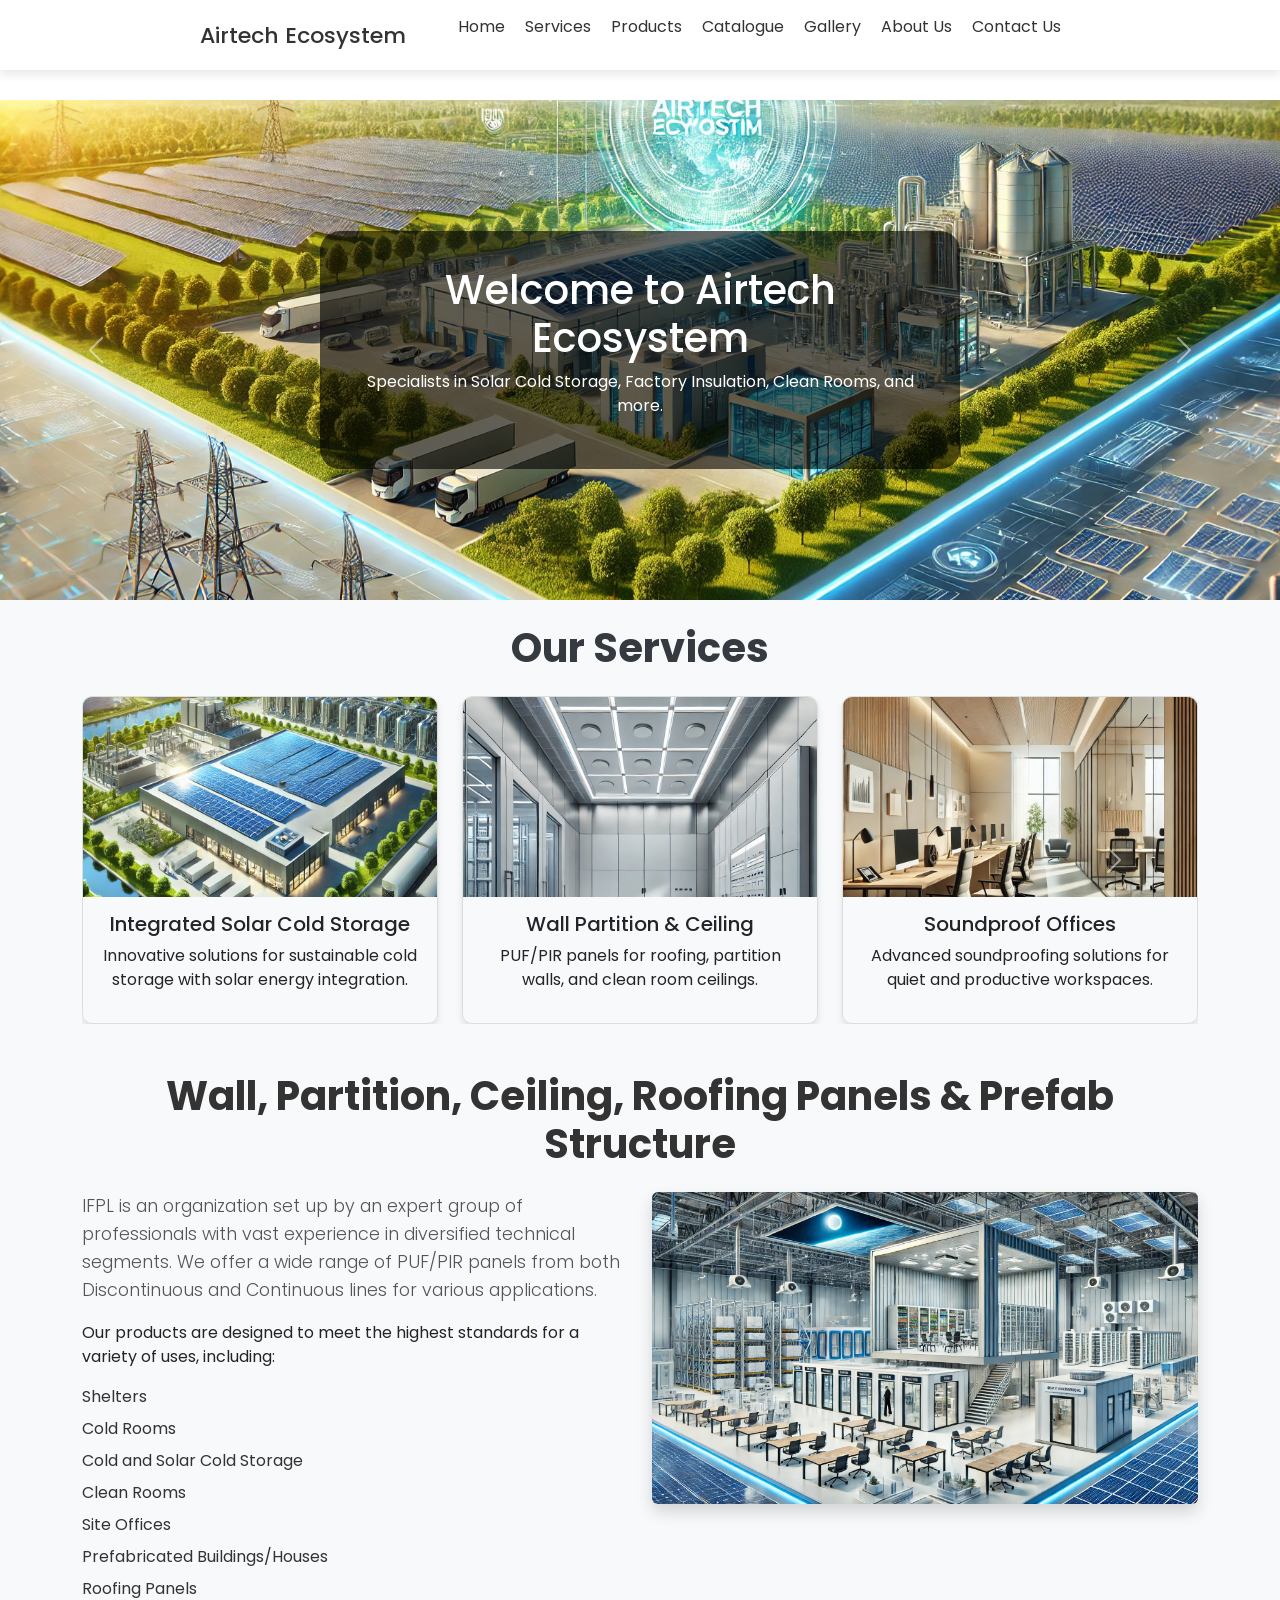
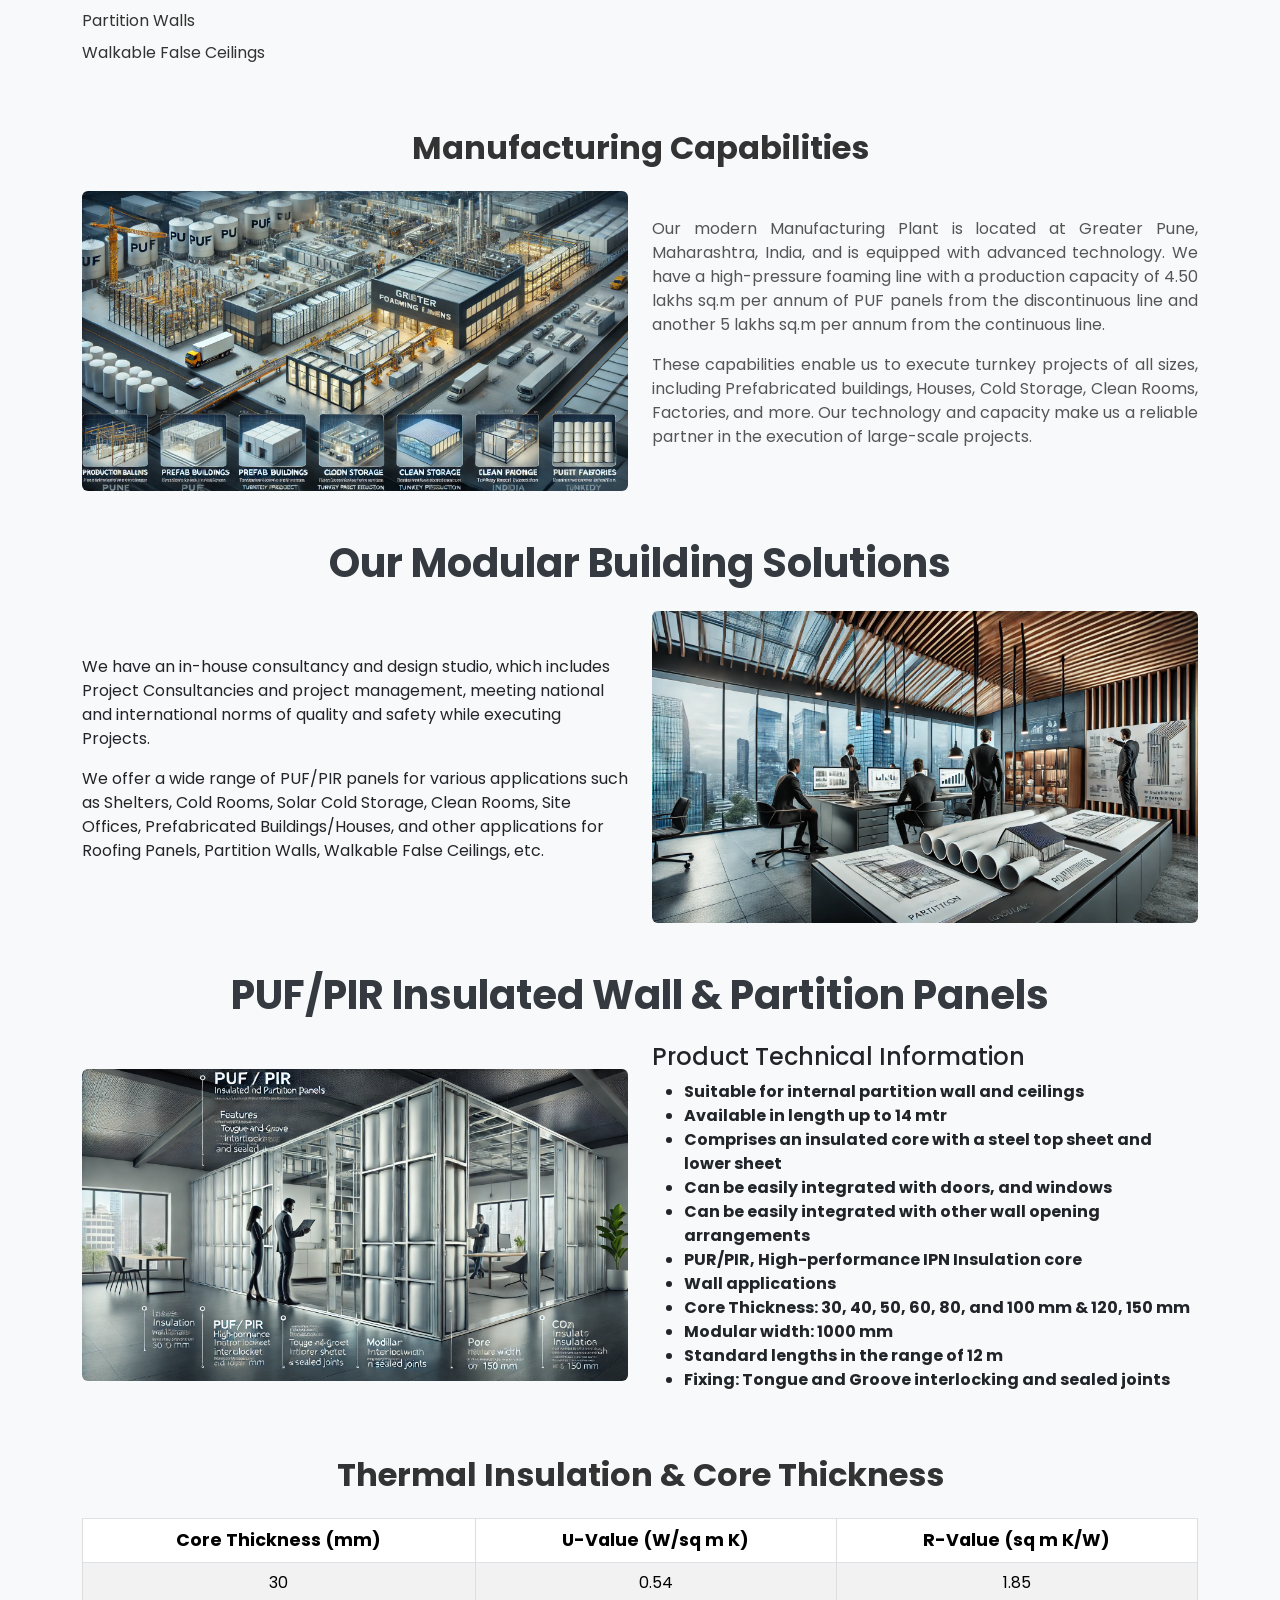
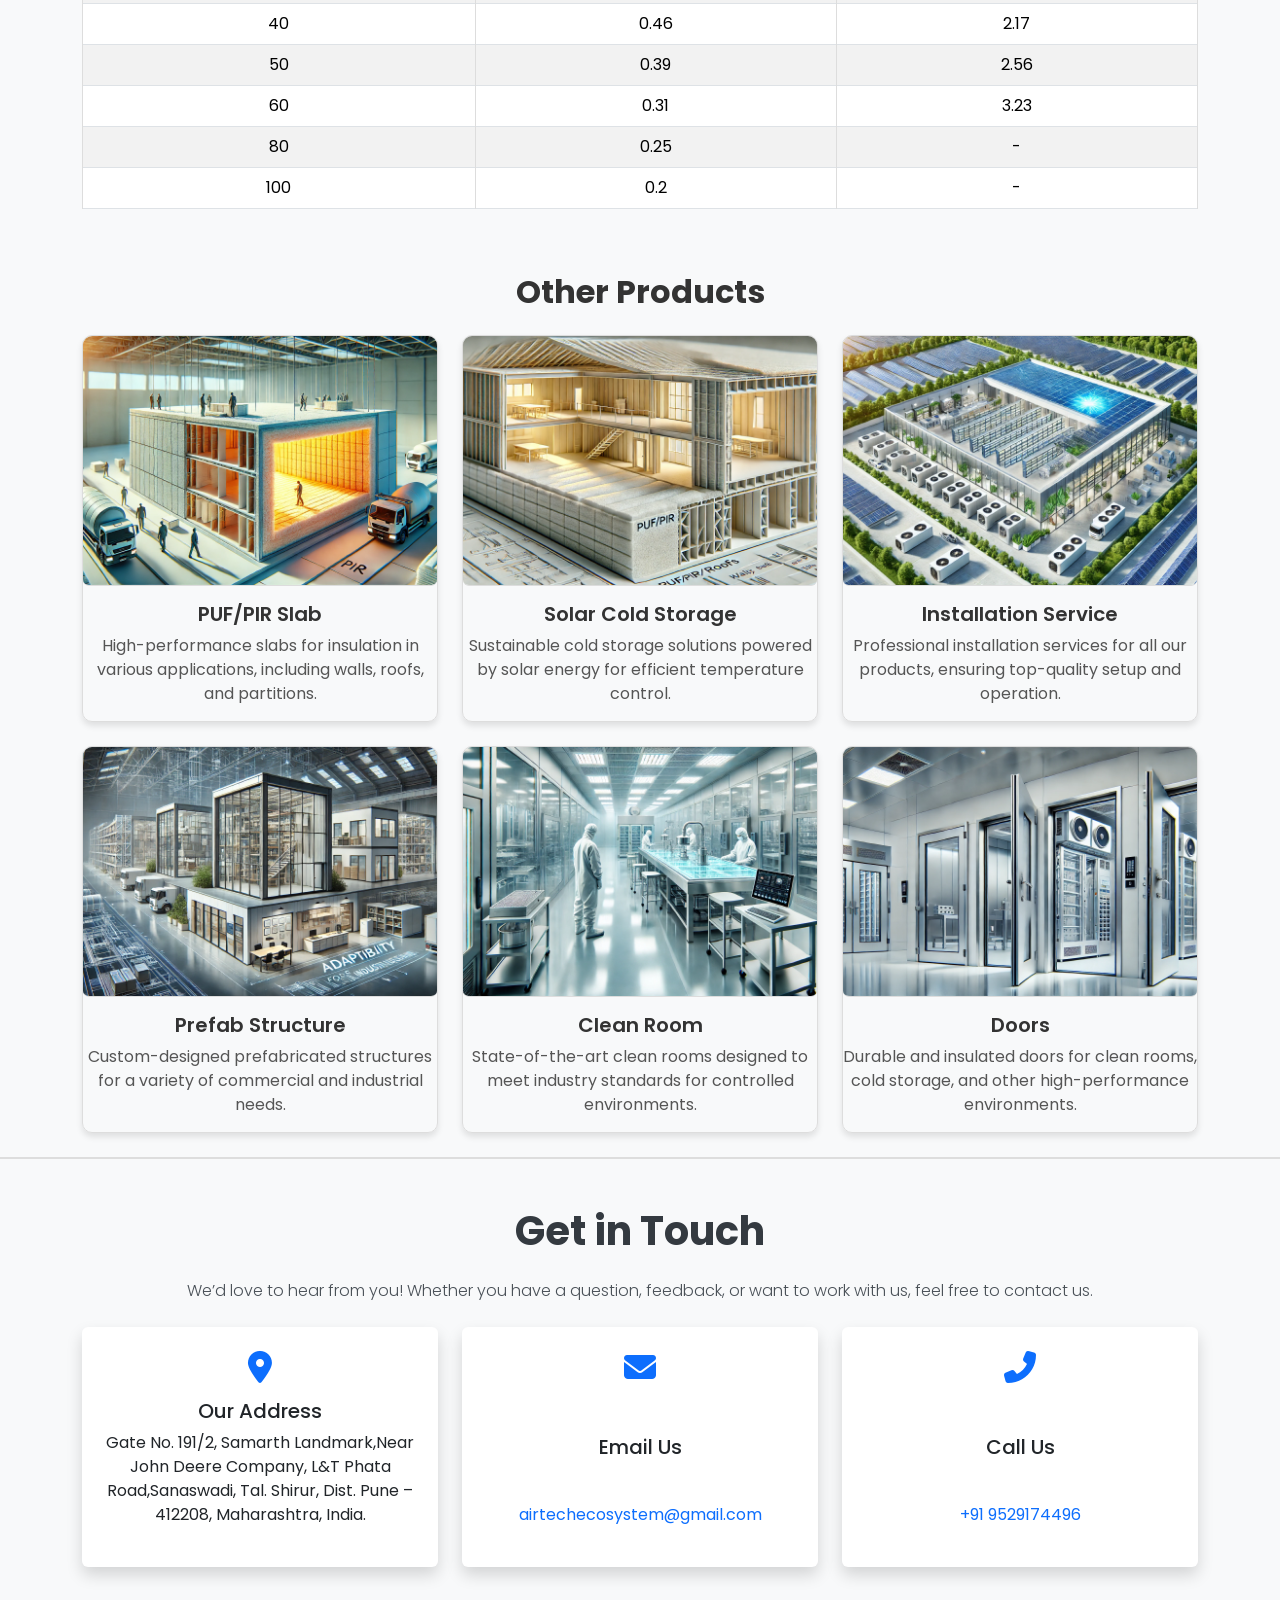
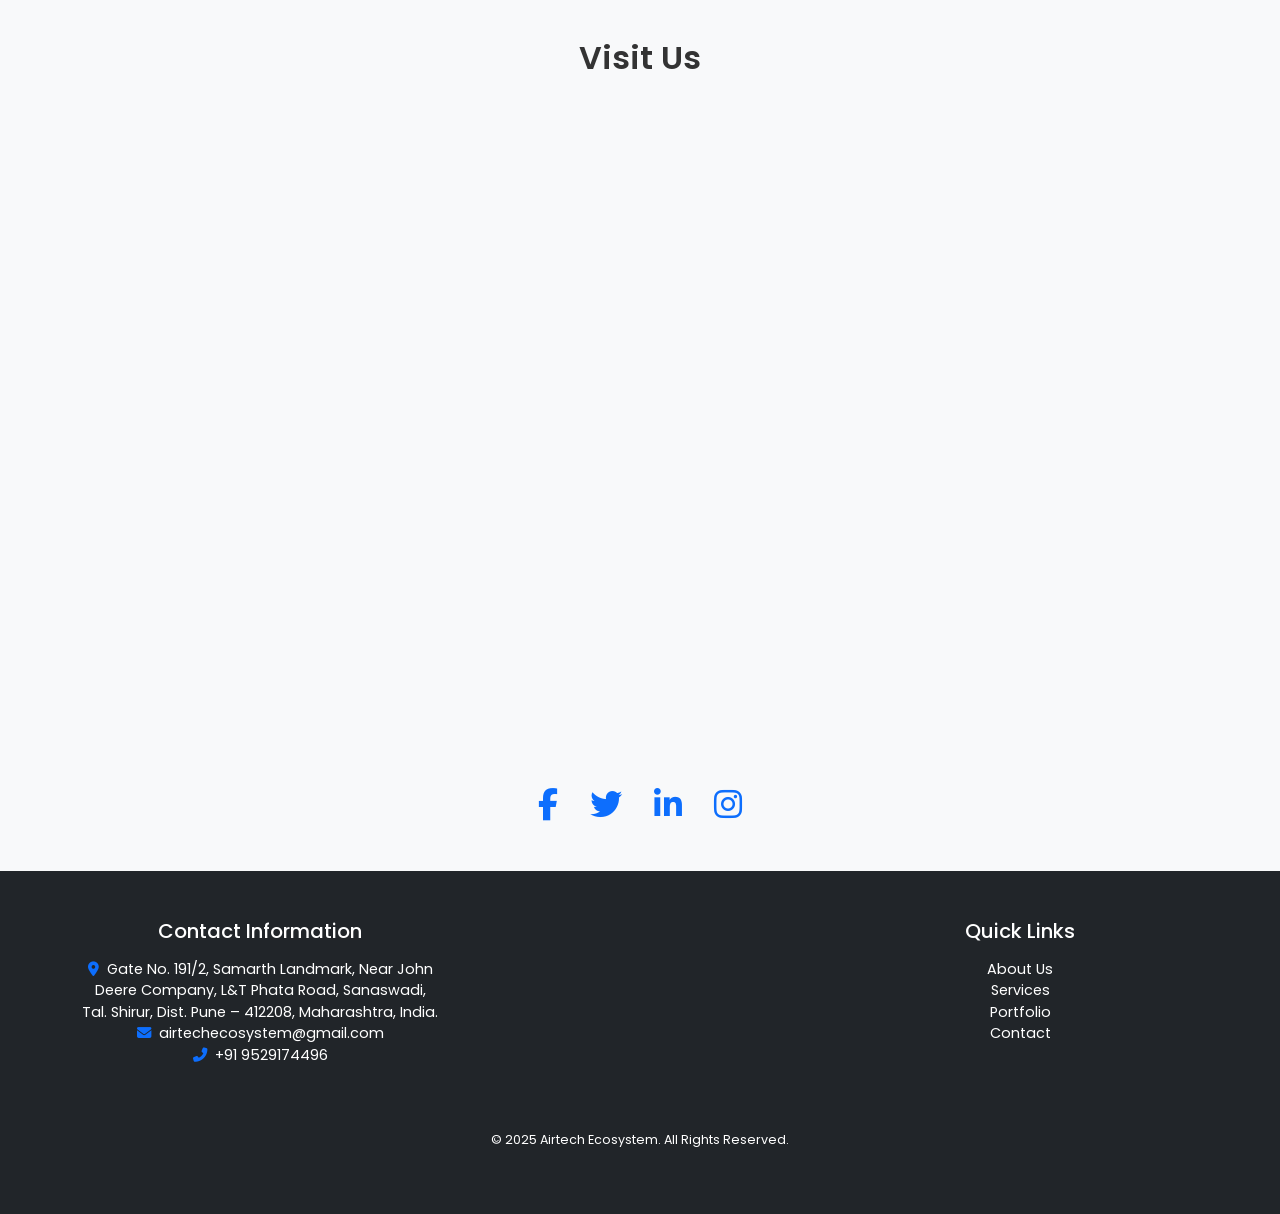
<file: index.html>
<!DOCTYPE html>
<html lang="en">
<head>
    <meta charset="UTF-8" />
    <meta http-equiv="X-UA-Compatible" content="IE=edge" />
    <meta name="viewport" content="width=device-width, initial-scale=1.0" />

    <!-- Primary Meta Tags -->
<title>Airtech Ecosystem | Solar Cold Storage & Clean Room Experts</title>
<meta name="title" content="Airtech Ecosystem | Solar Cold Storage & Clean Room Experts">
<meta name="description" content="Airtech Ecosystem specializes in Solar Cold Storage, Factory Insulation, Clean Rooms, and energy-efficient solutions. Explore our eco-friendly products and services.">

<!-- Keywords (Optional but less effective in modern SEO) -->
<meta name="keywords" content="Airtech, Solar Cold Storage, Factory Insulation, Clean Rooms, Eco Products, Cold Chain Solutions">

<!-- Author -->
<meta name="author" content="Airtech Ecosystem">

<!-- Robots -->
<meta name="robots" content="index, follow">

<!-- Open Graph / Facebook -->
<meta property="og:type" content="website">
<meta property="og:url" content="https://www.airtechecosystem.com/">
<meta property="og:title" content="Airtech Ecosystem | Solar Cold Storage & Clean Room Experts">
<meta property="og:description" content="Airtech Ecosystem specializes in Solar Cold Storage, Factory Insulation, Clean Rooms, and energy-efficient solutions.">
<meta property="og:image" content="https://www.airtechecosystem.com/images/hero-image1.jpg">

<!-- Twitter -->
<meta property="twitter:card" content="summary_large_image">
<meta property="twitter:url" content="https://www.airtechecosystem.com/">
<meta property="twitter:title" content="Airtech Ecosystem | Solar Cold Storage & Clean Room Experts">
<meta property="twitter:description" content="Airtech Ecosystem specializes in Solar Cold Storage, Factory Insulation, Clean Rooms, and energy-efficient solutions.">
<meta property="twitter:image" content="https://www.airtechecosystem.com/images/hero-image1.jpg">

    <link href="https://cdn.jsdelivr.net/npm/bootstrap@5.3.0/dist/css/bootstrap.min.css" rel="stylesheet">
    <link rel="stylesheet" href="styles.css">
    <link rel="stylesheet" href="https://unicons.iconscout.com/release/v4.0.0/css/line.css" />
    <link rel="stylesheet" href="https://cdnjs.cloudflare.com/ajax/libs/animate.css/4.1.1/animate.min.css">
    <link rel="stylesheet" href="https://cdnjs.cloudflare.com/ajax/libs/font-awesome/6.7.2/css/all.min.css" integrity="sha512-Evv84Mr4kqVGRNSgIGL/F/aIDqQb7xQ2vcrdIwxfjThSH8CSR7PBEakCr51Ck+w+/U6swU2Im1vVX0SVk9ABhg==" crossorigin="anonymous" referrerpolicy="no-referrer" />
    
</head>
<body>
    <!-- Navbar with White Background -->

    <nav class="nav">
        <!-- Navigation Toggle Button (Mobile View) -->
        <i class="uil uil-bars navOpenBtn"></i>
        
        <!-- Logo -->
        <a href="#" style="text-decoration: none;" class="logo">Airtech Ecosystem</a>
  
        <!-- Navigation Links -->
        <ul class="nav-links">
          <i class="uil uil-times navCloseBtn"></i>
          <li><a href="#">Home</a></li>
          <li><a target="_self" href="#services">Services</a></li>
          <li><a href="#other-products">Products</a></li>
          <li><a href="Catalogue/Airtech Catalogue.pdf" target="_blank">Catalogue</a></li>
          <li><a href="template/gallery.html">Gallery</a></li>
          <li><a href="AboutUs.html">About Us</a></li>
          <li><a href="#contact">Contact Us</a></li>
          
        </ul>
  
        <!-- Search Icon and Search Box -->
        <i class="uil uil-search search-icon" id="searchIcon"></i>
        <div class="search-box">
          <i class="uil uil-search search-icon"></i>
          <input type="text" placeholder="Search here..." />
        </div>
      </nav>
    <!-- Hero Section -->
    <div class="hero-section position-relative"style="margin-top: 100px;">
        <!-- Bootstrap Carousel for Image Slider -->
        <div id="imageCarousel" class="carousel slide" data-bs-ride="carousel">
            <div class="carousel-inner">
                <div class="carousel-item active">
                    <img src="images/hero-image1.jpg" alt="Solar Cold Storage Solution" class="d-block w-100">
                </div>
                <div class="carousel-item">
                    <img src="images/hero-image2.jpg" alt="Solar Cold Storage Solution" class="d-block w-100">
                </div>
                <div class="carousel-item">
                    <img src="images/hero-image3.jpg" alt="Solar Cold Storage Solution" class="d-block w-100">
                </div>
                <div class="carousel-item">
                    <img src="images/hero-image4.jpg" alt="Solar Cold Storage Solution" class="d-block w-100">
                </div>
                <div class="carousel-item">
                    <img src="images/hero-image5.jpg" alt="Solar Cold Storage Solution"" class="d-block w-100">
                </div>
                <div class="carousel-item">
                    <img src="images/hero-image6.jpg" alt="Solar Cold Storage Solution" class="d-block w-100">
                </div>
            </div>
            <button class="carousel-control-prev" type="button" data-bs-target="#imageCarousel" data-bs-slide="prev">
                <span class="carousel-control-prev-icon" aria-hidden="true"></span>
                <!-- <span class="visually-hidden">Previous</span> -->
            </button>
            <button class="carousel-control-next" type="button" data-bs-target="#imageCarousel" data-bs-slide="next">
                <span class="carousel-control-next-icon" aria-hidden="true"></span>
                <!-- <span class="visually-hidden">Next</span> -->
            </button>
        </div>
        <!-- Hero Text over Carousel Images -->
        <div class="hero-text position-absolute top-50 start-50 translate-middle text-center text-white">
            <h1 class="animate__animated animate__fadeInDown">Welcome to Airtech Ecosystem</h1>
            <p class="animate__animated animate__fadeInUp">Specialists in Solar Cold Storage, Factory Insulation, Clean Rooms, and more.</p>
        </div>
    </div>
    <!-- Services Section -->
    <section id="services" class="py-4 bg-light">
        <div class="container">
            <h2 class="section-title text-center mb-4">Our Services</h2>
            <div id="servicesCarousel" class="carousel slide" data-bs-ride="carousel">
                <div class="carousel-inner">
                    <!-- First Slide -->
                    <div class="carousel-item active">
                        <div class="row">
                            <div class="col-md-4">
                                <div class="service-box text-center">
                                    <img src="images/service-1.jpg" alt="Solar Cold Storage" class="service-img">
                                    <div class="service-content">
                                        <h5 class="service-title">Integrated Solar Cold Storage</h5>
                                        <p class="service-text">Innovative solutions for sustainable cold storage with solar energy integration.</p>
                                    </div>
                                </div>
                            </div>
                            <div class="col-md-4">
                                <div class="service-box text-center">
                                    <img src="images/service-21.jpg" alt="Partition & Ceiling" class="service-img">
                                    <div class="service-content">
                                        <h5 class="service-title">Wall Partition & Ceiling</h5>
                                        <p class="service-text">PUF/PIR panels for roofing, partition walls, and clean room ceilings.</p>
                                    </div>
                                </div>
                            </div>
                            <div class="col-md-4">
                                <div class="service-box text-center">
                                    <img src="images/service-3.jpg" alt="Soundproof Offices" class="service-img">
                                    <div class="service-content">
                                        <h5 class="service-title">Soundproof Offices</h5>
                                        <p class="service-text">Advanced soundproofing solutions for quiet and productive workspaces.</p>
                                    </div>
                                </div>
                            </div>
                        </div>
                    </div>
                    <!-- Second Slide -->
                    <div class="carousel-item">
                        <div class="row">
                            <div class="col-md-4">
                                <div class="service-box text-center">
                                    <img src="images/service-4.jpg" alt="Factory Insulation" class="service-img">
                                    <div class="service-content">
                                        <h5 class="service-title">Factory Insulation</h5>
                                        <p class="service-text">Expert solutions for thermal insulation in industrial and factory settings.</p>
                                    </div>
                                </div>
                            </div>
                            <div class="col-md-4">
                                <div class="service-box text-center">
                                    <img src="images/service-5.jpg" alt="Clean Rooms" class="service-img">
                                    <div class="service-content">
                                        <h5 class="service-title">Clean Rooms</h5>
                                        <p class="service-text">Design and build cleanrooms with industry-standard PUF and PIR panels.</p>
                                    </div>
                                </div>
                            </div>
                            <div class="col-md-4">
                                <div class="service-box text-center">
                                    <img src="images/service-6.jpg" alt="Refrigeration Systems" class="service-img">
                                    <div class="service-content">
                                        <h5 class="service-title">Refrigeration Systems</h5>
                                        <p class="service-text">Custom-built refrigeration systems tailored to your specific needs.</p>
                                    </div>
                                </div>
                            </div>
                        </div>
                    </div>
                </div>
                <!-- Carousel Controls -->
                <button class="carousel-control-prev" type="button" data-bs-target="#servicesCarousel" data-bs-slide="prev">
                    <span class="carousel-control-prev-icon" aria-hidden="true"></span>
                    <span class="visually-hidden">Previous</span>
                </button>
                <button class="carousel-control-next" type="button" data-bs-target="#servicesCarousel" data-bs-slide="next">
                    <span class="carousel-control-next-icon" aria-hidden="true"></span>
                    <span class="visually-hidden">Next</span>
                </button>
            </div>
        </div>
    </section>


    <!-- Wall, Partition, Ceiling, Roofing Panels & Prefab Structure Section -->
    <section id="panels" class="py-4 bg-light">
        <div class="container">
            <h2 class="section-title text-center mb-4">Wall, Partition, Ceiling, Roofing Panels & Prefab Structure</h2>
            <div class="row">
                <div class="col-md-6">
                    <p class="lead">IFPL is an organization set up by an expert group of professionals with vast experience in diversified technical segments. We offer a wide range of PUF/PIR panels from both Discontinuous and Continuous lines for various applications.</p>
                    <p>Our products are designed to meet the highest standards for a variety of uses, including:</p>
                    <ul>
                        <li>Shelters</li>
                        <li>Cold Rooms</li>
                        <li>Cold and Solar Cold Storage</li>
                        <li>Clean Rooms</li>
                        <li>Site Offices</li>
                        <li>Prefabricated Buildings/Houses</li>
                        <li>Roofing Panels</li>
                        <li>Partition Walls</li>
                        <li>Walkable False Ceilings</li>
                    </ul>
                </div>
                <div class="col-md-6">
                    <img src="images/panels-image.jpg" alt="PUF/PIR Panels" class="img-fluid rounded shadow">
                </div>
            </div>
        </div>
    </section>
    
<section id="manufacturing-capabilities" class="py-4 bg-light">
    <div class="container">
        <h2 class="section-title text-center mb-4">Manufacturing Capabilities</h2>
        <div class="row align-items-center">
            <!-- Image Column (Left side on larger screens) -->
            <div class="col-md-6 order-md-1 mb-4 mb-md-0">
                <img src="images/manufacturing-plant.jpg" alt="Manufacturing Plant" class="img-fluid rounded">
            </div>
            <!-- Text Content Column (Right side on larger screens) -->
            <div class="col-md-6 order-md-2">
                <p class="text-justify">
                    Our modern Manufacturing Plant is located at Greater Pune, Maharashtra, India, and is equipped with advanced technology. 
                    We have a high-pressure foaming line with a production capacity of 4.50 lakhs sq.m per annum of PUF panels from the discontinuous line and another 5 lakhs sq.m per annum from the continuous line.
                </p>
                <p class="text-justify">
                    These capabilities enable us to execute turnkey projects of all sizes, including Prefabricated buildings, Houses, Cold Storage, Clean Rooms, Factories, and more. Our technology and capacity make us a reliable partner in the execution of large-scale projects.
                </p>
            </div>
        </div>
    </div>
</section>

<!-- Wall, Partition, Ceiling, Roofing Panels & Prefab Structure Section -->
<section id="wall-partition-ceiling" class="py-4 bg-light">
    <div class="container">
        <h2 class="section-title text-center mb-4">Our Modular Building Solutions</h2>
        <div class="row align-items-center">
            <!-- Text Content Column (Left side on larger screens) -->
            <div class="col-md-6">
                <p class="text-justify">
                    We have an in-house consultancy and design studio, which includes Project Consultancies and project management, meeting national and international norms of quality and safety while executing Projects.
                </p>
                <p class="text-justify">
                    We offer a wide range of PUF/PIR panels for various applications such as Shelters, Cold Rooms, Solar Cold Storage, Clean Rooms, Site Offices, Prefabricated Buildings/Houses, and other applications for Roofing Panels, Partition Walls, Walkable False Ceilings, etc.
                </p>
            </div>
            <!-- Image Column (Right side on larger screens) -->
            <div class="col-md-6">
                <img src="images/partition-ceiling-panels.jpg" alt="Wall, Partition, Ceiling, Roofing Panels" class="img-fluid rounded">
            </div>
        </div>
    </div>
</section>




<section id="puf-pir-panels" class="py-4 bg-light">
    <div class="container">
        <h2 class="section-title text-center mb-4">PUF/PIR Insulated Wall & Partition Panels</h2>
        <div class="row align-items-center">
            <div class="col-md-6 order-md-1">
                <img src="images/puf-pir-panels.jpg" alt="PUF/PIR Insulated Wall & Partition Panels" class="img-fluid rounded">
            </div>
            <div class="col-md-6 order-md-2">
                <h4>Product Technical Information</h4>
                <ul class="custom-bullets">
                    <li><strong>Suitable for internal partition wall and ceilings</strong></li>
                    <li><strong>Available in length up to 14 mtr</strong></li>
                    <li><strong>Comprises an insulated core with a steel top sheet and lower sheet</strong></li>
                    <li><strong>Can be easily integrated with doors, and windows</strong></li>
                    <li><strong>Can be easily integrated with other wall opening arrangements</strong></li>
                    <li><strong>PUR/PIR, High-performance IPN Insulation core</strong></li>
                    <li><strong>Wall applications</strong></li>
                    <li><strong>Core Thickness: 30, 40, 50, 60, 80, and 100 mm & 120, 150 mm</strong></li>
                    <li><strong>Modular width: 1000 mm</strong></li>
                    <li><strong>Standard lengths in the range of 12 m</strong></li>
                    <li><strong>Fixing: Tongue and Groove interlocking and sealed joints</strong></li>
                </ul>
            </div>
        </div>
    </div>
</section>
<section id="thermal-insulation" class="py-4 bg-light">
    <div class="container">
        <h2 class="section-title text-center mb-4">Thermal Insulation & Core Thickness</h2>
        <div class="table-responsive">
            <table class="table table-bordered table-striped text-center">
                <thead>
                    <tr>
                        <th>Core Thickness (mm)</th>
                        <th>U-Value (W/sq m K)</th>
                        <th>R-Value (sq m K/W)</th>
                    </tr>
                </thead>
                <tbody>
                    <tr>
                        <td>30</td>
                        <td>0.54</td>
                        <td>1.85</td>
                    </tr>
                    <tr>
                        <td>40</td>
                        <td>0.46</td>
                        <td>2.17</td>
                    </tr>
                    <tr>
                        <td>50</td>
                        <td>0.39</td>
                        <td>2.56</td>
                    </tr>
                    <tr>
                        <td>60</td>
                        <td>0.31</td>
                        <td>3.23</td>
                    </tr>
                    <tr>
                        <td>80</td>
                        <td>0.25</td>
                        <td>-</td> <!-- No R-value provided for 80mm -->
                    </tr>
                    <tr>
                        <td>100</td>
                        <td>0.2</td>
                        <td>-</td> <!-- No R-value provided for 100mm -->
                    </tr>
                </tbody>
            </table>
        </div>
    </div>
</section>



<section id="other-products" class="py-4 bg-light">
    <div class="container">
        <h2 class="section-title text-center mb-4">Other Products</h2>
        <div class="row">
            <div class="col-md-4">
                <div class="product-box text-center">
                    <img src="images/puf-pir-slab.jpg" alt="PUF/PIR Slab" class="img-fluid rounded">
                    <h5 class="product-title mt-3">PUF/PIR Slab</h5>
                    <p class="product-description">High-performance slabs for insulation in various applications, including walls, roofs, and partitions.</p>
                </div>
            </div>
            <div class="col-md-4">
                <div class="product-box text-center">
                    <img src="images/solar-cold-storage.jpg" alt="Solar Cold Storage" class="img-fluid rounded">
                    <h5 class="product-title mt-3">Solar Cold Storage</h5>
                    <p class="product-description">Sustainable cold storage solutions powered by solar energy for efficient temperature control.</p>
                </div>
            </div>
            <div class="col-md-4">
                <div class="product-box text-center">
                    <img src="images/installation-service.jpg" alt="Installation Service" class="img-fluid rounded">
                    <h5 class="product-title mt-3">Installation Service</h5>
                    <p class="product-description">Professional installation services for all our products, ensuring top-quality setup and operation.</p>
                </div>
            </div>
            <div class="col-md-4 mt-4">
                <div class="product-box text-center">
                    <img src="images/prefab-structure.jpg" alt="Prefab Structure" class="img-fluid rounded">
                    <h5 class="product-title mt-3">Prefab Structure</h5>
                    <p class="product-description">Custom-designed prefabricated structures for a variety of commercial and industrial needs.</p>
                </div>
            </div>
            <div class="col-md-4 mt-4">
                <div class="product-box text-center">
                    <img src="images/clean-room.jpg" alt="Clean Room" class="img-fluid rounded">
                    <h5 class="product-title mt-3">Clean Room</h5>
                    <p class="product-description">State-of-the-art clean rooms designed to meet industry standards for controlled environments.</p>
                </div>
            </div>
            <div class="col-md-4 mt-4">
                <div class="product-box text-center">
                    <img src="images/doors.jpg" alt="Doors" class="img-fluid rounded">
                    <h5 class="product-title mt-3">Doors</h5>
                    <p class="product-description">Durable and insulated doors for clean rooms, cold storage, and other high-performance environments.</p>
                </div>
            </div>
        </div>
    </div>
</section>




    <!-- Contact Section -->
   <!-- Contact Section (Get in Touch) -->
   <section id="contact" class="contact-info text-center py-5 bg-light">
    <div class="container">
        <h2 class="section-title mb-4">Get in Touch</h2>
        <p class="lead mb-4">We’d love to hear from you! Whether you have a question, feedback, or want to work with us, feel free to contact us.</p>
        
        <div class="row">
            <!-- Address -->
            <div class="col-12 col-md-4 mb-4">
                <div class="contact-item bg-white p-4 rounded shadow d-flex flex-column justify-content-between h-100">
                    <i class="fas fa-map-marker-alt fa-2x mb-3 text-primary"></i>
                    <h5 class="contact-title">Our Address</h5>
                    <p>Gate No. 191/2, Samarth Landmark,Near John Deere Company, L&T Phata Road,Sanaswadi, Tal. Shirur, Dist. Pune – 412208, Maharashtra, India.</p>
                </div>
            </div>

            <!-- Email -->
            <div class="col-12 col-md-4 mb-4">
                <div class="contact-item bg-white p-4 rounded shadow d-flex flex-column justify-content-between h-100">
                    <i class="fas fa-envelope fa-2x mb-3 text-primary"></i>
                    <h5 class="contact-title">Email Us</h5>
                    <p><a href="mailto:airtechecosystem@gmail.com" class="text-decoration-none text-primary">airtechecosystem@gmail.com</a></p>
                </div>
            </div>

            <!-- Phone -->
            <div class="col-12 col-md-4 mb-4">
                <div class="contact-item bg-white p-4 rounded shadow d-flex flex-column justify-content-between h-100">
                    <i class="fas fa-phone-alt fa-2x mb-3 text-primary"></i>
                    <h5 class="contact-title">Call Us</h5>
                    <p><a href="tel:+919529174496" class="text-decoration-none text-primary">+91 9529174496</a></p>
                </div>
            </div>
        </div>


                <!-- Google Map Section -->
        <section id="location" class="py-5 bg-light">
            <div class="container">
            <h2 class="text-center mb-4">Visit Us</h2>
            <div class="ratio ratio-16x9">
                <iframe 
                src="https://maps.google.com/maps?q=18.6227815,73.8350352&z=17&hl=en&output=embed" 
                allowfullscreen="" 
                loading="lazy" 
                referrerpolicy="no-referrer-when-downgrade">
                </iframe>
            </div>
            </div>
        </section>

  

        <!-- Social Media Links -->
        <div class="social-icons mt-4 d-flex flex-wrap justify-content-center">
            <!-- First row of social icons -->
            <a href="#" class="mx-3 text-primary"><i class="fab fa-facebook-f fa-2x"></i></a>
            <a href="#" class="mx-3 text-primary"><i class="fab fa-twitter fa-2x"></i></a>
            <a href="#" class="mx-3 text-primary"><i class="fab fa-linkedin-in fa-2x"></i></a>
            
            <!-- Second row of social icons (added Instagram and YouTube) -->
            <a href="#" class="mx-3 text-primary"><i class="fab fa-instagram fa-2x"></i></a>
            <!-- <a href="#" class="mx-3 text-primary"><i class="fab fa-youtube fa-2x"></i></a> -->
        </div>

    </div>
</section>

<!-- Footer Section -->
<footer class="footer bg-dark text-white py-5">
    <div class="container">
        <div class="row">
            <!-- Contact Information -->
            <div class="col-md-4 mb-4">
                <h5 class="footer-title mb-3">Contact Information</h5>
                <ul class="list-unstyled">
                    <li><i class="fas fa-map-marker-alt text-primary me-2"></i>Gate No. 191/2, Samarth Landmark, Near John Deere Company, L&T Phata Road, Sanaswadi, Tal. Shirur, Dist. Pune – 412208, Maharashtra, India.</li>
                    <li><i class="fas fa-envelope text-primary me-2"></i><a href="mailto:airtechecosystem@gmail.com" class="text-white text-decoration-none">airtechecosystem@gmail.com</a></li>
                    <li><i class="fas fa-phone-alt text-primary me-2"></i><a href="tel:+919529174496" class="text-white text-decoration-none">+91 9529174496</a></li>
                </ul>
            </div>

            <!-- Social Media Links -->
            <div class="col-md-4 mb-4">
            </div>
            
            

            <!-- Quick Links -->
            <div class="col-md-4 mb-4">
                <h5 class="footer-title mb-3">Quick Links</h5>
                <ul class="list-unstyled">
                    <li><a href="#" class="text-white text-decoration-none">About Us</a></li>
                    <li><a href="#" class="text-white text-decoration-none">Services</a></li>
                    <li><a href="#" class="text-white text-decoration-none">Portfolio</a></li>
                    <li><a href="#" class="text-white text-decoration-none">Contact</a></li>
                </ul>
            </div>
        </div>

        <div class="text-center mt-4">
            <p class="small">© 2025 Airtech Ecosystem. All Rights Reserved.</p>
        </div>
    </div>
</footer>
 <!-- Bootstrap JS and Popper -->

 <script src="https://cdn.jsdelivr.net/npm/@popperjs/core@2.11.6/dist/umd/popper.min.js"></script>
 <script src="https://cdn.jsdelivr.net/npm/bootstrap@5.3.0/dist/js/bootstrap.min.js"></script>
 <script src="scripts.js"></script>
</body>
</file>
<file: styles.css>
/* General Styles */

@import url("https://fonts.googleapis.com/css2?family=Poppins:wght@300;400;500;600&display=swap");

* {
    margin: 0;
    padding: 0;
    box-sizing: border-box;
    font-family: "Poppins", sans-serif;
}

.nav {
    position: fixed;
    top: 0;
    left: 0;
    width: 100%;
    padding: 15px 200px;
    background: #fff;
    box-shadow: 0 4px 10px rgba(0, 0, 0, 0.1);
    display: flex;
    justify-content: space-between ;
    align-items: center;
    z-index: 1000;
}

/* Logo */
.nav .logo {
    font-size: 22px;
    font-weight: 500;
    color: #333;
}

/* Navigation Links */
.nav .nav-links {
    display: flex;
    gap: 20px;
    list-style: none;
}

.nav .nav-links a {
    color: #333;
    text-decoration: none;
    transition: all 0.2s linear;
}

.nav.openSearch .nav-links a {
    opacity: 0;
    pointer-events: none;
}

/* Search Box */
.nav .search-box {
    position: absolute;
    right: 250px;
    height: 45px;
    max-width: 555px;
    width: 100%;
    opacity: 0;
    pointer-events: none;
    transition: all 0.2s linear;
}

.nav.openSearch .search-box {
    opacity: 1;
    pointer-events: auto;
}

.search-box input {
    height: 100%;
    width: 100%;
    border: none;
    outline: none;
    border-radius: 6px;
    background-color: #f8f8f8;
    padding: 0 15px 0 45px;
}

.search-box .search-icon {
    position: absolute;
    left: 15px;
    top: 50%;
    transform: translateY(-50%);
    color: #333;
}

/* Search Icon */
.nav .search-icon {
    color: #333;
    font-size: 20px;
    cursor: pointer;
}

/* Mobile View - Adjustments for Responsive Design */
.nav .navOpenBtn,
.nav .navCloseBtn {
    display: none;
}

@media screen and (max-width: 1160px) {
    .nav {
        padding: 15px 100px;
    }

    .nav .search-box {
        right: 150px;
    }
}

@media screen and (max-width: 950px) {
    .nav {
        padding: 15px 50px;
    }

    .nav .search-box {
        right: 100px;
        max-width: 400px;
    }
}

@media screen and (max-width: 768px) {
    /* Toggle Button (Mobile) */
    .nav .navOpenBtn,
    .nav .navCloseBtn {
        display: block;
        color: #333;
        font-size: 24px;
        cursor: pointer;
    }

    /* Navigation Links */
    .nav .nav-links {
        position: fixed;
        top: 0;
        left: -100%;
        height: 100%;
        max-width: 280px;
        width: 100%;
        padding-top: 100px;
        gap: 30px;
        flex-direction: column;
        background-color: #fff;
        box-shadow: 0 2px 10px rgba(0, 0, 0, 0.1);
        transition: all 0.4s ease;
        z-index: 100;
    }

    .nav.openNav .nav-links {
        left: 0;
    }

    /* Search Box - Mobile */
    .nav .search-box {
        top: calc(100% + 10px);
        max-width: calc(100% - 20px);
        right: 50%;
        transform: translateX(50%);
        box-shadow: 0 2px 10px rgba(0, 0, 0, 0.1);
    }

    .nav {
        padding: 15px 20px;
    }
}

/* Hero Section */
.hero-section img {
    max-height: 500px;
    object-fit: cover;
}

.hero-text {
    background: rgba(0, 0, 0, 0.6);
    padding: 35px;
    border-radius: 20px;
}

/* Section Titles */
.section-title {
    color: #333;
    font-weight: bold;
    font-size: 2rem;
    margin-bottom: 30px;
}

/* Services Section */
.service-box {
    border: 1px solid #ddd;
    border-radius: 10px;
    overflow: hidden;
    box-shadow: 0 4px 6px rgba(0, 0, 0, 0.1);
    transition: transform 0.3s ease, box-shadow 0.3s ease;
}

.service-box:hover {
    transform: translateY(-5px);
    box-shadow: 0 8px 15px rgba(0, 0, 0, 0.2);
}

.service-img {
    width: 100%;
    height: 200px;
    object-fit: cover;
}

.service-content {
    padding: 15px;
    text-align: center;
}

/* Contact Section */
.contact-info {
    background: #f8f9fa;
    border-top: 2px solid #ddd;
}

.contact-info p {
    font-size: 1rem;
}

/* Footer */
footer {
    font-size: 0.9rem;
    background: #343a40;
    color: #fff;
}

/* Hover shadow class */
.hover-shadow:hover {
    box-shadow: 0 4px 8px rgba(0, 0, 0, 0.2);
}

/* Media Queries for Responsiveness */
@media (max-width: 768px) {
    .hero-text h1 {
        font-size: 1.5rem;
    }
    .hero-text p {
        font-size: 0.7rem;
    }
    .service-img {
        height: 150px;
    }
    .navbar-light .navbar-brand {
        font-size: 1.1rem;
    }
    .navbar-light .navbar-nav .nav-link {
        font-size: 0.8rem;
    }
}

/* Wall, Partition, Ceiling, Roofing Panels Section */
#panels {
    background-color: #f8f9fa;
    padding: 60px 0;
}

#panels .section-title {
    font-size: 2.5rem;
    color: #333;
    font-weight: bold;
    margin-bottom: 20px;
}

#panels p.lead {
    font-size: 1.1rem;
    line-height: 1.6;
    color: #555;
}

#panels ul {
    list-style-type: none;
    padding-left: 0;
}

#panels ul li {
    font-size: 1rem;
    margin-bottom: 8px;
    color: #333;
}

#panels img {
    max-width: 100%;
    border-radius: 10px;
    box-shadow: 0 4px 10px rgba(0, 0, 0, 0.1);
}

/* Responsive Layout for Panels Section */
@media (max-width: 768px) {
    #panels .row {
        flex-direction: column;
    }
}

/* Manufacturing Capabilities Section */
#manufacturing-capabilities {
    background-color: #f8f9fa;
    padding-top: 40px;
    padding-bottom: 40px;
}

#manufacturing-capabilities .section-title {
    font-weight: bold;
    font-size: 2rem;
    color: #333;
}

#manufacturing-capabilities p {
    font-size: 1rem;
    color: #555;
    text-align: justify;
}

#manufacturing-capabilities img {
    width: 100%;
    max-height: 300px;
    object-fit: cover;
    border-radius: 10px;
}

/* Responsive Layout for Manufacturing Section */
@media (max-width: 767px) {
    #manufacturing-capabilities .row {
        flex-direction: column-reverse;
    }
    
    #manufacturing-capabilities img {
        max-height: 250px;
    }
}

/* Thermal Insulation Table Styling */
#thermal-insulation {
    background-color: #f8f9fa;
    padding-top: 40px;
    padding-bottom: 40px;
}

#thermal-insulation .section-title {
    font-weight: bold;
    font-size: 2rem;
    color: #333;
}

.table-responsive {
    max-width: 100%;
    overflow-x: auto;
}

table {
    width: 100%;
    border-collapse: collapse;
}

table th, table td {
    padding: 12px;
    text-align: center;
    border: 1px solid #ddd;
}

table th {
    background-color: #0d6efd;
    color: white;
    font-size: 1.1rem;
}

table td {
    background-color: #fff;
    font-size: 1rem;
}

table tr:nth-child(even) {
    background-color: #f2f2f2;
}

table tr:hover {
    background-color: #e9ecef;
}

/* Other Products Section Styling */
#other-products {
    background-color: #f8f9fa;
    padding-top: 40px;
    padding-bottom: 40px;
}

#other-products .section-title {
    font-weight: bold;
    font-size: 2rem;
    color: #333;
}

.product-box {
    border: 1px solid #ddd;
    border-radius: 10px;
    overflow: hidden;
    box-shadow: 0 4px 6px rgba(0, 0, 0, 0.1);
    transition: transform 0.3s ease, box-shadow 0.3s ease;
}

.product-box:hover {
    transform: translateY(-5px);
    box-shadow: 0 8px 15px rgba(0, 0, 0, 0.2);
}

.product-title {
    font-size: 1.25rem;
    color: #333;
    font-weight: 600;
}

.product-description {
    font-size: 1rem;
    color: #555;
    margin-bottom: 15px;
}

.product-box img {
    width: 100%;
    height: 250px;
    object-fit: cover;
    border-bottom: 1px solid #ddd;
}

/* Responsive Layout for Product Section */
@media (max-width: 768px) {
    .product-box {
        margin-bottom: 30px;
    }
}

/* General Section Styles */
#contact {
    background-color: #f8f9fa;
    padding: 60px 0;
}

.section-title {
    font-size: 2.5rem;
    font-weight: bold;
    color: #343a40;
}

.lead {
    font-size: 1.25rem;
    color: #495057;
}

/* Footer */
footer {
    background-color: #343a40;
    color: #fff;
    padding: 20px 0;
    text-align: center;
}

footer a {
    color: #fff;
    text-decoration: none;
}

footer a:hover {
    text-decoration: underline;
}
#location h2 {
    font-weight: 600;
    color: #333;
  }
</file>
